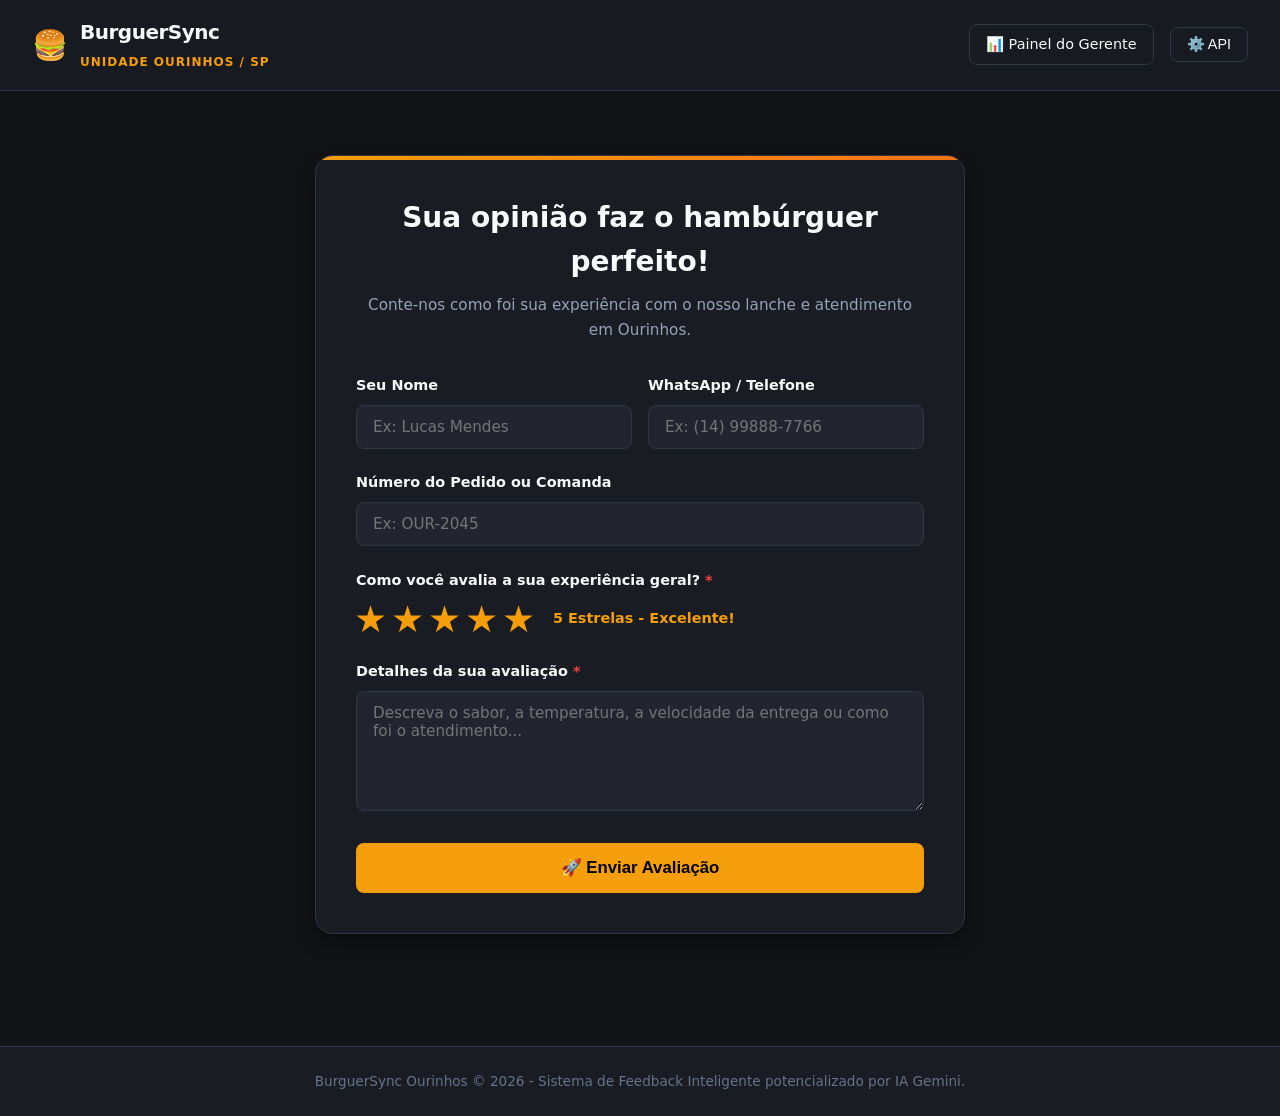
<file: docs/index.html>
<!DOCTYPE html>
<html lang="pt-BR">
<head>
  <meta charset="UTF-8">
  <meta name="viewport" content="width=device-width, initial-scale=1.0">
  <title>BurguerSync Ourinhos - Avalie sua Experiência</title>
  <link rel="stylesheet" href="style.css">
</head>
<body>

  <!-- Barra de Navegação -->
  <header class="navbar">
    <a href="index.html" class="brand">
      <div class="brand-icon">🍔</div>
      <div class="brand-text">
        <h1>BurguerSync</h1>
        <span>Unidade Ourinhos / SP</span>
      </div>
    </a>
    <nav class="nav-links">
      <a href="dashboard.html" class="nav-btn nav-btn-outline">
        📊 Painel do Gerente
      </a>
      <button id="btnConfigApi" class="nav-btn nav-btn-outline" title="Configurar URL da API">
        ⚙️ API
      </button>
    </nav>
  </header>

  <!-- Conteúdo Principal -->
  <main class="container">
    <div class="form-card">
      <div class="form-header">
        <h2>Sua opinião faz o hambúrguer perfeito!</h2>
        <p>Conte-nos como foi sua experiência com o nosso lanche e atendimento em Ourinhos.</p>
      </div>

      <!-- Banner de Feedback / Alerta -->
      <div id="alertContainer" style="display: none;"></div>

      <form id="feedbackForm">
        <!-- Grid de Identificação -->
        <div class="form-grid-2">
          <div class="form-group">
            <label class="form-label" for="nome">Seu Nome</label>
            <input type="text" id="nome" class="form-input" placeholder="Ex: Lucas Mendes" required>
          </div>
          <div class="form-group">
            <label class="form-label" for="contato">WhatsApp / Telefone</label>
            <input type="text" id="contato" class="form-input" placeholder="Ex: (14) 99888-7766" required>
          </div>
        </div>

        <div class="form-group">
          <label class="form-label" for="pedido_id">Número do Pedido ou Comanda</label>
          <input type="text" id="pedido_id" class="form-input" placeholder="Ex: OUR-2045">
        </div>

        <!-- Avaliação em Estrelas -->
        <div class="form-group">
          <label class="form-label">Como você avalia a sua experiência geral? <span class="required">*</span></label>
          <div class="stars-container" id="starsContainer">
            <button type="button" class="star-btn active" data-value="1">★</button>
            <button type="button" class="star-btn active" data-value="2">★</button>
            <button type="button" class="star-btn active" data-value="3">★</button>
            <button type="button" class="star-btn active" data-value="4">★</button>
            <button type="button" class="star-btn active" data-value="5">★</button>
            <span class="star-rating-text" id="starLabel">5 Estrelas - Excelente!</span>
          </div>
          <input type="hidden" id="estrelasVal" value="5">
        </div>

        <!-- Comentário Aberto -->
        <div class="form-group">
          <label class="form-label" for="comentario">
            Detalhes da sua avaliação <span class="required">*</span>
          </label>
          <textarea id="comentario" class="form-textarea" placeholder="Descreva o sabor, a temperatura, a velocidade da entrega ou como foi o atendimento..." required></textarea>
        </div>

        <!-- Botão de Envio -->
        <button type="submit" id="btnSubmit" class="btn-submit">
          <span>🚀 Enviar Avaliação</span>
        </button>
      </form>
    </div>
  </main>

  <!-- Rodapé -->
  <footer>
    <p>BurguerSync Ourinhos &copy; 2026 - Sistema de Feedback Inteligente potencializado por IA Gemini.</p>
  </footer>

  <script src="config.js"></script>
  <script>
    // Gerenciamento de Estrelas
    const stars = document.querySelectorAll('.star-btn');
    const starLabel = document.getElementById('starLabel');
    const estrelasVal = document.getElementById('estrelasVal');
    const labels = {
      1: "1 Estrela - Péssimo",
      2: "2 Estrelas - Ruim",
      3: "3 Estrelas - Regular",
      4: "4 Estrelas - Muito Bom",
      5: "5 Estrelas - Excelente!"
    };

    stars.forEach(star => {
      star.addEventListener('click', () => {
        const val = parseInt(star.getAttribute('data-value'));
        estrelasVal.value = val;
        starLabel.textContent = labels[val];
        
        stars.forEach(s => {
          const sVal = parseInt(s.getAttribute('data-value'));
          if (sVal <= val) {
            s.classList.add('active');
          } else {
            s.classList.remove('active');
          }
        });
      });
    });

    // Submissão do Formulário
    const form = document.getElementById('feedbackForm');
    const btnSubmit = document.getElementById('btnSubmit');
    const alertBox = document.getElementById('alertContainer');

    form.addEventListener('submit', async (e) => {
      e.preventDefault();

      const payload = {
        nome: document.getElementById('nome').value.trim(),
        contato: document.getElementById('contato').value.trim(),
        pedido_id: document.getElementById('pedido_id').value.trim() || 'N/A',
        estrelas: parseInt(estrelasVal.value) || 5,
        comentario: document.getElementById('comentario').value.trim()
      };

      if (!payload.comentario) {
        mostrarAlerta('Por favor, escreva seu comentário sobre o lanche ou atendimento.', 'error');
        return;
      }

      btnSubmit.disabled = true;
      btnSubmit.innerHTML = '<span>⏳ Analisando avaliação com IA...</span>';

      const apiBase = Config.getApiBaseUrl();

      try {
        const response = await fetch(`${apiBase}/api/feedbacks`, {
          method: 'POST',
          headers: {
            'Content-Type': 'application/json'
          },
          body: JSON.stringify(payload)
        });

        if (!response.ok) {
          const errData = await response.json().catch(() => ({}));
          throw new Error(errData.detail || `Erro HTTP ${response.status}`);
        }

        const data = await response.json();
        const fb = data.feedback;

        let extraMsg = '';
        if (fb.sentimento === 'Crítico') {
          extraMsg = '<br><strong>⚠️ Pedimos sinceras desculpas! Nosso gerente de Ourinhos foi alertado automaticamente e entrará em contato com prioridade.</strong>';
        } else if (fb.sentimento === 'Positivo') {
          extraMsg = '<br><strong>🎉 Muito obrigado pelo carinho! Ficamos muito felizes em saber que você gostou!</strong>';
        }

        mostrarAlerta(`
          <div>
            <strong>Obrigado pelo seu feedback, ${fb.nome}!</strong>
            <p>Classificação do Sistema: <strong>${fb.sentimento}</strong> | Tags: ${fb.tags ? fb.tags.join(', ') : 'Geral'}</p>
            <p style="font-size: 0.85rem; color: #94a3b8; margin-top: 4px;">Resumo gerado: "${fb.resumo}"</p>
            ${extraMsg}
          </div>
        `, 'success');

        form.reset();
        // Reset estrelas para 5
        stars.forEach(s => s.classList.add('active'));
        estrelasVal.value = 5;
        starLabel.textContent = labels[5];

      } catch (err) {
        mostrarAlerta(`Não foi possível enviar a avaliação. Verifique se o servidor backend em <code>${apiBase}</code> está em execução.<br>Detalhe: ${err.message}`, 'error');
      } finally {
        btnSubmit.disabled = false;
        btnSubmit.innerHTML = '<span>🚀 Enviar Avaliação</span>';
      }
    });

    function mostrarAlerta(html, tipo) {
      alertBox.style.display = 'block';
      alertBox.className = `alert-box alert-${tipo}`;
      alertBox.innerHTML = html;
      alertBox.scrollIntoView({ behavior: 'smooth' });
    }

    // Configuração de URL da API
    document.getElementById('btnConfigApi').addEventListener('click', () => {
      const atual = Config.getApiBaseUrl();
      const novo = prompt('Defina o endereço da API Backend (ex: http://localhost:8000):', atual);
      if (novo !== null) {
        Config.setApiBaseUrl(novo);
        alert(`URL da API definida para: ${Config.getApiBaseUrl()}`);
      }
    });
  </script>
</body>
</html>
</file>
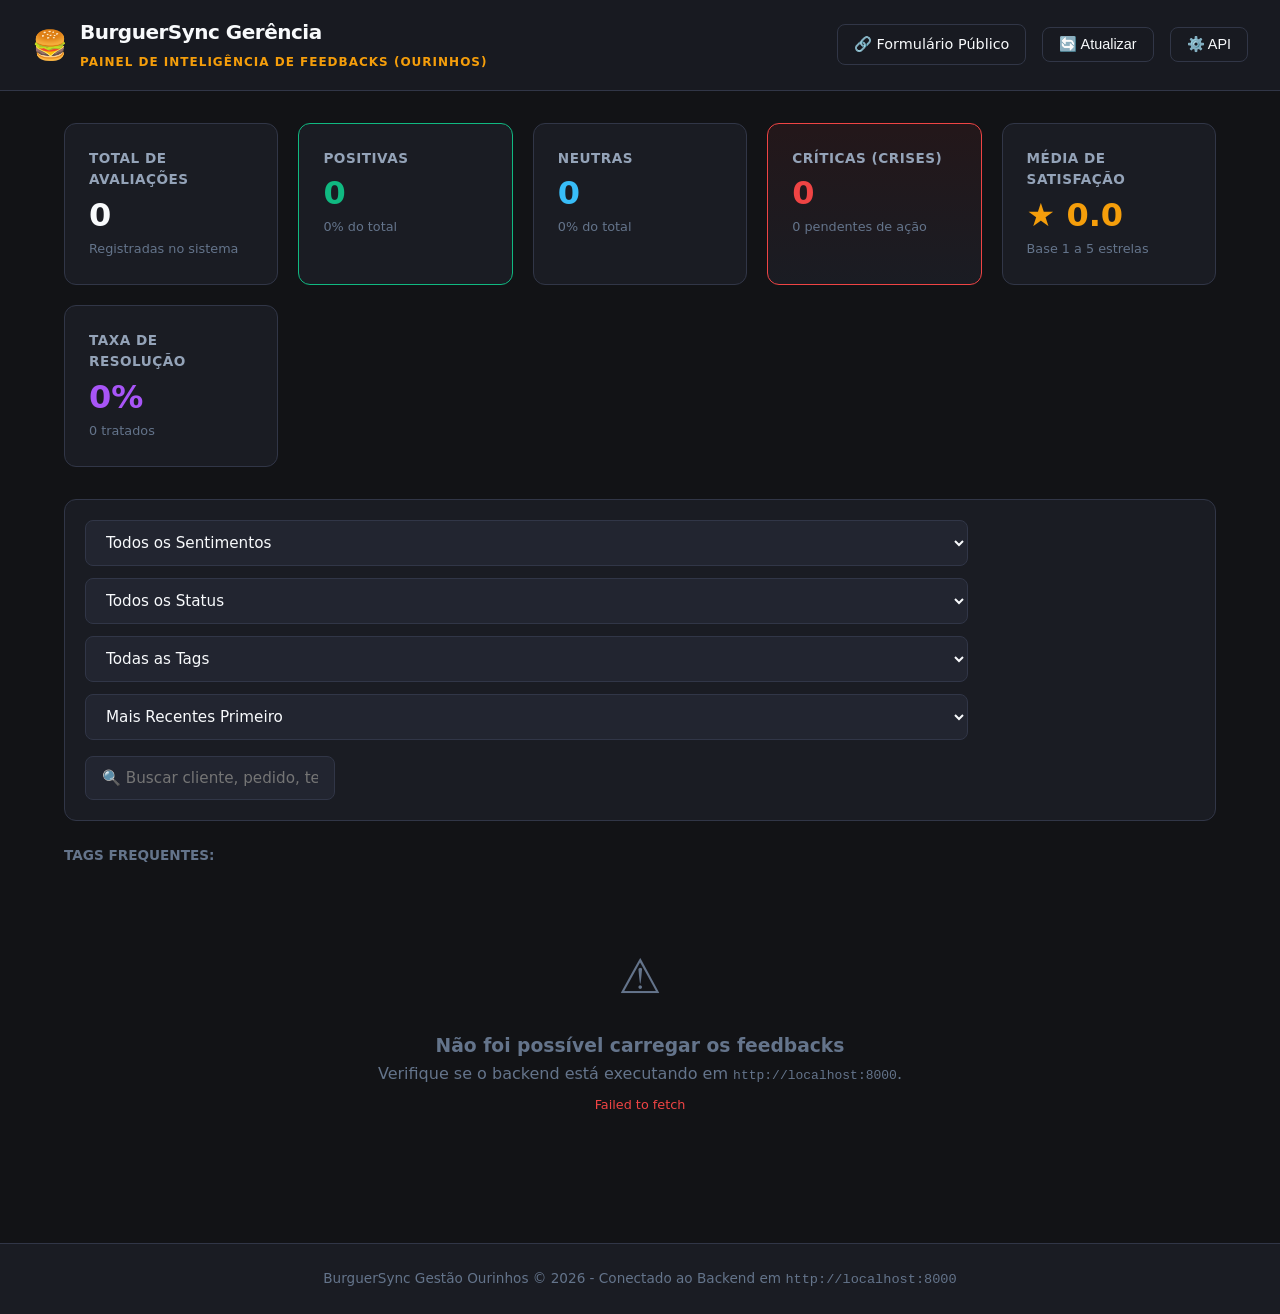
<file: docs/dashboard.html>
<!DOCTYPE html>
<html lang="pt-BR">
<head>
  <meta charset="UTF-8">
  <meta name="viewport" content="width=device-width, initial-scale=1.0">
  <title>BurguerSync Ourinhos - Painel Administrativo</title>
  <link rel="stylesheet" href="style.css">
</head>
<body>

  <!-- Barra de Navegação -->
  <header class="navbar">
    <a href="dashboard.html" class="brand">
      <div class="brand-icon">🍔</div>
      <div class="brand-text">
        <h1>BurguerSync Gerência</h1>
        <span>Painel de Inteligência de Feedbacks (Ourinhos)</span>
      </div>
    </a>
    <nav class="nav-links">
      <a href="index.html" class="nav-btn nav-btn-outline" target="_blank">
        🔗 Formulário Público
      </a>
      <button id="btnRefresh" class="nav-btn nav-btn-outline" title="Recarregar Dados">
        🔄 Atualizar
      </button>
      <button id="btnConfigApi" class="nav-btn nav-btn-outline" title="Configurar URL da API">
        ⚙️ API
      </button>
    </nav>
  </header>

  <main class="container">
    <!-- Banner de Alerta para Crises Pendentes -->
    <div id="crisisBanner" style="display: none;" class="alert-box alert-error">
      <div>
        <strong>🚨 ATENÇÃO GERENCIAL:</strong>
        <span id="crisisBannerText">Existem feedbacks com sentimento CRÍTICO pendentes de tratamento imediato!</span>
      </div>
    </div>

    <!-- Cards de Métricas Principais -->
    <section class="metrics-grid">
      <div class="metric-card">
        <span class="metric-title">Total de Avaliações</span>
        <span class="metric-value" id="valTotal">0</span>
        <span class="metric-sub" id="valSubTotal">Registradas no sistema</span>
      </div>

      <div class="metric-card metric-pos">
        <span class="metric-title">Positivas</span>
        <span class="metric-value" id="valPositivos" style="color: var(--status-pos);">0</span>
        <span class="metric-sub" id="valPosPct">0% do total</span>
      </div>

      <div class="metric-card">
        <span class="metric-title">Neutras</span>
        <span class="metric-value" id="valNeutros" style="color: var(--status-neu);">0</span>
        <span class="metric-sub" id="valNeuPct">0% do total</span>
      </div>

      <div class="metric-card metric-crit">
        <span class="metric-title">Críticas (Crises)</span>
        <span class="metric-value" id="valCriticos" style="color: var(--status-crit);">0</span>
        <span class="metric-sub" id="valCritPendentes">0 pendentes de ação</span>
      </div>

      <div class="metric-card">
        <span class="metric-title">Média de Satisfação</span>
        <span class="metric-value" id="valMediaEstrelas" style="color: var(--accent-gold);">★ 0.0</span>
        <span class="metric-sub">Base 1 a 5 estrelas</span>
      </div>

      <div class="metric-card">
        <span class="metric-title">Taxa de Resolução</span>
        <span class="metric-value" id="valResolucao" style="color: #a855f7;">0%</span>
        <span class="metric-sub" id="valTratadosCount">0 tratados</span>
      </div>
    </section>

    <!-- Barra de Ferramentas e Filtros -->
    <section class="toolbar-card">
      <div class="filters-group">
        <!-- Filtro por Sentimento -->
        <select id="filterSentimento" class="form-select">
          <option value="Todos">Todos os Sentimentos</option>
          <option value="Positivo">🟢 Apenas Positivos</option>
          <option value="Neutro">🔵 Apenas Neutros</option>
          <option value="Crítico">🔴 Apenas Críticos</option>
        </select>

        <!-- Filtro por Status de Tratamento -->
        <select id="filterStatus" class="form-select">
          <option value="todos">Todos os Status</option>
          <option value="pendente">⏳ Pendentes de Ação</option>
          <option value="tratado">✅ Tratados / Resolvidos</option>
        </select>

        <!-- Filtro por Tag -->
        <select id="filterTag" class="form-select">
          <option value="Todas">Todas as Tags</option>
        </select>

        <!-- Ordenação -->
        <select id="filterOrdenacao" class="form-select">
          <option value="desc">Mais Recentes Primeiro</option>
          <option value="asc">Mais Antigos Primeiro</option>
        </select>
      </div>

      <!-- Campo de Busca Livre -->
      <div class="search-group">
        <input type="text" id="searchInput" class="form-input search-input" placeholder="🔍 Buscar cliente, pedido, texto...">
      </div>
    </section>

    <!-- Nuvem de Tags da IA -->
    <div style="margin-bottom: 1.5rem; display: flex; align-items: center; gap: 0.5rem; flex-wrap: wrap;">
      <span style="font-size: 0.85rem; color: var(--text-dim); font-weight: 600;">TAGS FREQUENTES:</span>
      <div id="tagsCloud" style="display: flex; gap: 0.5rem; flex-wrap: wrap;"></div>
    </div>

    <!-- Lista de Avaliações -->
    <section id="feedbacksList" class="feedbacks-container">
      <div class="empty-state">
        <div class="empty-state-icon">⏳</div>
        <h3>Carregando avaliações...</h3>
        <p>Conectando ao backend da hamburgueria.</p>
      </div>
    </section>
  </main>

  <!-- Rodapé -->
  <footer>
    <p>BurguerSync Gestão Ourinhos &copy; 2026 - Conectado ao Backend em <code id="apiDisplay">http://localhost:8000</code></p>
  </footer>

  <script src="config.js"></script>
  <script>
    const apiDisplay = document.getElementById('apiDisplay');
    const feedbacksList = document.getElementById('feedbacksList');
    const crisisBanner = document.getElementById('crisisBanner');
    const crisisBannerText = document.getElementById('crisisBannerText');
    const filterTag = document.getElementById('filterTag');

    let allTagsSet = new Set();

    async function carregarDashboard() {
      const apiBase = Config.getApiBaseUrl();
      apiDisplay.textContent = apiBase;

      // 1. Carregar Estatísticas
      try {
        const resStats = await fetch(`${apiBase}/api/stats`);
        if (resStats.ok) {
          const stats = await resStats.json();
          renderStats(stats);
        }
      } catch (e) {
        console.warn('Erro ao carregar estatísticas:', e);
      }

      // 2. Carregar Lista de Feedbacks
      await carregarFeedbacks();
    }

    function renderStats(stats) {
      document.getElementById('valTotal').textContent = stats.total || 0;
      document.getElementById('valPositivos').textContent = stats.positivos || 0;
      document.getElementById('valNeutros').textContent = stats.neutros || 0;
      document.getElementById('valCriticos').textContent = stats.criticos || 0;
      
      const total = stats.total || 1;
      document.getElementById('valPosPct').textContent = `${Math.round((stats.positivos / total) * 100)}% do total`;
      document.getElementById('valNeuPct').textContent = `${Math.round((stats.neutros / total) * 100)}% do total`;
      
      document.getElementById('valCritPendentes').textContent = `${stats.criticos} ocorrências registradas`;
      document.getElementById('valMediaEstrelas').textContent = `★ ${stats.media_estrelas ? stats.media_estrelas.toFixed(1) : '0.0'}`;
      document.getElementById('valResolucao').textContent = `${stats.taxa_resolucao || 0}%`;
      document.getElementById('valTratadosCount').textContent = `${stats.tratados || 0} resolvidos de ${stats.total || 0}`;

      // Nuvem de Tags
      const tagsContainer = document.getElementById('tagsCloud');
      tagsContainer.innerHTML = '';
      if (stats.tags_contagem) {
        for (const [tag, count] of Object.entries(stats.tags_contagem)) {
          allTagsSet.add(tag);
          const chip = document.createElement('span');
          chip.className = 'tag-chip';
          chip.style.cursor = 'pointer';
          chip.textContent = `${tag} (${count})`;
          chip.onclick = () => {
            filterTag.value = tag;
            carregarFeedbacks();
          };
          tagsContainer.appendChild(chip);
        }
        atualizarSelectTags();
      }
    }

    function atualizarSelectTags() {
      const valorAtual = filterTag.value;
      filterTag.innerHTML = '<option value="Todas">Todas as Tags</option>';
      allTagsSet.forEach(tag => {
        const opt = document.createElement('option');
        opt.value = tag;
        opt.textContent = `🏷️ ${tag}`;
        if (tag === valorAtual) opt.selected = true;
        filterTag.appendChild(opt);
      });
    }

    async function carregarFeedbacks() {
      const apiBase = Config.getApiBaseUrl();
      const sentimento = document.getElementById('filterSentimento').value;
      const statusTratado = document.getElementById('filterStatus').value;
      const tag = document.getElementById('filterTag').value;
      const ordenacao = document.getElementById('filterOrdenacao').value;
      const search = document.getElementById('searchInput').value.trim();

      const params = new URLSearchParams();
      if (sentimento !== 'Todos') params.append('sentimento', sentimento);
      if (tag !== 'Todas') params.append('tag', tag);
      if (search) params.append('search', search);
      if (ordenacao) params.append('ordenacao', ordenacao);

      if (statusTratado === 'pendente') params.append('tratado', 'false');
      if (statusTratado === 'tratado') params.append('tratado', 'true');

      try {
        const response = await fetch(`${apiBase}/api/feedbacks?${params.toString()}`);
        if (!response.ok) throw new Error(`Status ${response.status}`);
        const feedbacks = await response.json();
        renderFeedbacks(feedbacks);
      } catch (err) {
        feedbacksList.innerHTML = `
          <div class="empty-state">
            <div class="empty-state-icon">⚠️</div>
            <h3>Não foi possível carregar os feedbacks</h3>
            <p>Verifique se o backend está executando em <code>${apiBase}</code>.</p>
            <p style="font-size: 0.8rem; color: #ef4444; margin-top: 8px;">${err.message}</p>
          </div>
        `;
      }
    }

    function renderFeedbacks(items) {
      if (!items || items.length === 0) {
        feedbacksList.innerHTML = `
          <div class="empty-state">
            <div class="empty-state-icon">🍔</div>
            <h3>Nenhum feedback encontrado</h3>
            <p>Ajuste os filtros de busca ou envie uma nova avaliação pelo formulário público.</p>
          </div>
        `;
        crisisBanner.style.display = 'none';
        return;
      }

      // Checar se há críticos pendentes
      const criticosPendentes = items.filter(f => f.sentimento === 'Crítico' && !f.tratado);
      if (criticosPendentes.length > 0) {
        crisisBanner.style.display = 'flex';
        crisisBannerText.textContent = `Atenção: Você tem ${criticosPendentes.length} feedback(s) CRÍTICO(S) pendente(s) de contato com o cliente em Ourinhos!`;
      } else {
        crisisBanner.style.display = 'none';
      }

      feedbacksList.innerHTML = '';

      items.forEach(item => {
        const card = document.createElement('article');
        const isCritico = item.sentimento === 'Crítico';
        const isTratado = item.tratado === true;

        card.className = `feedback-item ${isCritico && !isTratado ? 'critico-unsolved' : ''} ${isTratado ? 'item-treated' : ''}`;

        // Badge de Sentimento
        let badgeClass = 'badge-neutro';
        if (item.sentimento === 'Positivo') badgeClass = 'badge-positivo';
        if (item.sentimento === 'Crítico') badgeClass = 'badge-critico';

        // Estrelas
        const estrelasCount = item.estrelas || 5;
        const estrelasHtml = '★'.repeat(estrelasCount) + '☆'.repeat(5 - estrelasCount);

        // Tags
        const tagsHtml = (item.tags || []).map(t => `<span class="tag-chip">${t}</span>`).join(' ');

        // Contato WhatsApp
        let contatoHtml = item.contato ? `<span>📞 ${item.contato}</span>` : '';
        const numeroLimpo = item.contato ? item.contato.replace(/\D/g, '') : '';
        if (numeroLimpo.length >= 10) {
          contatoHtml = `<a href="https://wa.me/55${numeroLimpo}" target="_blank" style="color: var(--accent-gold); text-decoration: none; font-size: 0.85rem;">💬 WhatsApp (${item.contato})</a>`;
        }

        // Data formatada
        let dataFormatada = 'Data não disponível';
        if (item.data_criacao) {
          try {
            dataFormatada = new Date(item.data_criacao).toLocaleString('pt-BR');
          } catch(e) {}
        }

        card.innerHTML = `
          <div class="feedback-top">
            <div class="feedback-author">
              <div class="avatar">${item.nome ? item.nome.charAt(0).toUpperCase() : 'C'}</div>
              <div class="author-meta">
                <h4>${item.nome || 'Cliente Anônimo'} <span style="font-size: 0.8rem; color: var(--text-dim); font-weight: normal;">• Pedido #${item.pedido_id || 'N/A'}</span></h4>
                <span>${dataFormatada} • ${contatoHtml}</span>
              </div>
            </div>

            <div style="display: flex; align-items: center; gap: 0.75rem;">
              <span style="color: var(--accent-gold); font-size: 1.1rem; letter-spacing: 2px;">${estrelasHtml}</span>
              <span class="badge ${badgeClass}">${item.sentimento}</span>
            </div>
          </div>

          <div class="feedback-content">
            "${item.comentario}"
          </div>

          <div class="ai-insight">
            <div><strong>💡 Diagnóstico IA:</strong> ${item.resumo || 'Sem resumo disponível.'}</div>
            <div style="font-size: 0.78rem; color: var(--text-dim);">
              <em>Justificativa:</em> ${item.justificativa || 'Análise de sentimento padrão'} • <em>Motor:</em> ${item.provedor || 'Gemini'}
              ${item.alerta_disparado ? ' • <span style="color: var(--status-crit); font-weight: bold;">🚨 Alerta Gerencial Disparado</span>' : ''}
            </div>
          </div>

          <div class="feedback-footer">
            <div style="display: flex; gap: 0.4rem; align-items: center; flex-wrap: wrap;">
              ${tagsHtml}
            </div>

            <label class="action-checkbox">
              <input type="checkbox" ${isTratado ? 'checked' : ''} onchange="alternarStatusTratado('${item.id}', this.checked)">
              <span style="color: ${isTratado ? 'var(--status-pos)' : 'var(--text-muted)'};">
                ${isTratado ? '✅ Caso Tratado / Resolvido' : 'Marcar como Lido / Tratado'}
              </span>
            </label>
          </div>
        `;

        feedbacksList.appendChild(card);
      });
    }

    async function alternarStatusTratado(feedbackId, novoStatus) {
      const apiBase = Config.getApiBaseUrl();
      try {
        const response = await fetch(`${apiBase}/api/feedbacks/${feedbackId}/status`, {
          method: 'PATCH',
          headers: { 'Content-Type': 'application/json' },
          body: JSON.stringify({ tratado: novoStatus })
        });

        if (!response.ok) throw new Error('Falha ao atualizar status');
        await carregarDashboard();
      } catch (err) {
        alert(`Erro ao atualizar status: ${err.message}`);
        carregarDashboard();
      }
    }

    // Eventos de Filtro e Busca com Debounce
    document.getElementById('filterSentimento').addEventListener('change', carregarFeedbacks);
    document.getElementById('filterStatus').addEventListener('change', carregarFeedbacks);
    document.getElementById('filterTag').addEventListener('change', carregarFeedbacks);
    document.getElementById('filterOrdenacao').addEventListener('change', carregarFeedbacks);

    let searchTimeout;
    document.getElementById('searchInput').addEventListener('input', () => {
      clearTimeout(searchTimeout);
      searchTimeout = setTimeout(carregarFeedbacks, 300);
    });

    document.getElementById('btnRefresh').addEventListener('click', carregarDashboard);

    document.getElementById('btnConfigApi').addEventListener('click', () => {
      const atual = Config.getApiBaseUrl();
      const novo = prompt('Defina o endereço da API Backend (ex: http://localhost:8000):', atual);
      if (novo !== null) {
        Config.setApiBaseUrl(novo);
        carregarDashboard();
      }
    });

    // Inicialização
    carregarDashboard();
    // Auto refresh a cada 30 segundos
    setInterval(carregarDashboard, 30000);
  </script>
</body>
</html>
</file>
<file: docs/style.css>
:root {
  --bg-primary: #121316;
  --bg-secondary: #1a1c23;
  --bg-card: #222530;
  --bg-card-hover: #292d3a;
  --border-color: #313647;
  --accent-gold: #f59e0b;
  --accent-gold-hover: #d97706;
  --accent-gold-glow: rgba(245, 158, 11, 0.25);
  --text-main: #f8fafc;
  --text-muted: #94a3b8;
  --text-dim: #64748b;
  --status-pos: #10b981;
  --status-pos-bg: rgba(16, 185, 129, 0.15);
  --status-neu: #38bdf8;
  --status-neu-bg: rgba(56, 189, 248, 0.15);
  --status-crit: #ef4444;
  --status-crit-bg: rgba(239, 68, 68, 0.18);
  --radius-sm: 8px;
  --radius-md: 12px;
  --radius-lg: 18px;
  --shadow-main: 0 10px 25px -5px rgba(0, 0, 0, 0.4), 0 8px 10px -6px rgba(0, 0, 0, 0.3);
  --font-family: system-ui, -apple-system, BlinkMacSystemFont, 'Segoe UI', Roboto, Oxygen, Ubuntu, Cantarell, sans-serif;
}

* {
  margin: 0;
  padding: 0;
  box-sizing: border-box;
}

body {
  font-family: var(--font-family);
  background-color: var(--bg-primary);
  color: var(--text-main);
  line-height: 1.6;
  min-height: 100vh;
  display: flex;
  flex-direction: column;
}

/* Header & Navbar */
.navbar {
  background: rgba(26, 28, 35, 0.9);
  backdrop-filter: blur(12px);
  border-bottom: 1px solid var(--border-color);
  padding: 1rem 2rem;
  display: flex;
  justify-content: space-between;
  align-items: center;
  position: sticky;
  top: 0;
  z-index: 100;
}

.brand {
  display: flex;
  align-items: center;
  gap: 0.75rem;
  text-decoration: none;
  color: var(--text-main);
}

.brand-icon {
  font-size: 1.8rem;
}

.brand-text h1 {
  font-size: 1.25rem;
  font-weight: 700;
  letter-spacing: -0.5px;
}

.brand-text span {
  font-size: 0.75rem;
  color: var(--accent-gold);
  text-transform: uppercase;
  letter-spacing: 1px;
  font-weight: 600;
}

.nav-links {
  display: flex;
  gap: 1rem;
  align-items: center;
}

.nav-btn {
  padding: 0.5rem 1rem;
  border-radius: var(--radius-sm);
  text-decoration: none;
  font-size: 0.9rem;
  font-weight: 500;
  transition: all 0.2s ease;
  display: inline-flex;
  align-items: center;
  gap: 0.5rem;
}

.nav-btn-outline {
  border: 1px solid var(--border-color);
  color: var(--text-main);
  background: transparent;
}

.nav-btn-outline:hover {
  background: var(--bg-card);
  border-color: var(--accent-gold);
  color: var(--accent-gold);
}

.nav-btn-primary {
  background: var(--accent-gold);
  color: #000;
  font-weight: 600;
}

.nav-btn-primary:hover {
  background: var(--accent-gold-hover);
  box-shadow: 0 0 15px var(--accent-gold-glow);
}

/* Main Container */
.container {
  max-width: 1200px;
  margin: 0 auto;
  padding: 2rem 1.5rem;
  width: 100%;
  flex: 1;
}

/* Card Form Styles */
.form-card {
  max-width: 650px;
  margin: 2rem auto;
  background: var(--bg-secondary);
  border: 1px solid var(--border-color);
  border-radius: var(--radius-lg);
  padding: 2.5rem;
  box-shadow: var(--shadow-main);
  position: relative;
  overflow: hidden;
}

.form-card::before {
  content: '';
  position: absolute;
  top: 0;
  left: 0;
  right: 0;
  height: 4px;
  background: linear-gradient(90deg, var(--accent-gold), #f97316);
}

.form-header {
  text-align: center;
  margin-bottom: 2rem;
}

.form-header h2 {
  font-size: 1.75rem;
  font-weight: 700;
  margin-bottom: 0.5rem;
}

.form-header p {
  color: var(--text-muted);
  font-size: 0.95rem;
}

.form-group {
  margin-bottom: 1.4rem;
}

.form-label {
  display: block;
  font-size: 0.9rem;
  font-weight: 600;
  margin-bottom: 0.5rem;
  color: var(--text-main);
}

.form-label .required {
  color: var(--status-crit);
}

.form-input, .form-textarea, .form-select {
  width: 100%;
  padding: 0.75rem 1rem;
  background: var(--bg-card);
  border: 1px solid var(--border-color);
  border-radius: var(--radius-sm);
  color: var(--text-main);
  font-size: 0.95rem;
  font-family: inherit;
  transition: border-color 0.2s, box-shadow 0.2s;
}

.form-input:focus, .form-textarea:focus, .form-select:focus {
  outline: none;
  border-color: var(--accent-gold);
  box-shadow: 0 0 0 3px var(--accent-gold-glow);
}

.form-textarea {
  min-height: 120px;
  resize: vertical;
}

.form-grid-2 {
  display: grid;
  grid-template-columns: 1fr 1fr;
  gap: 1rem;
}

@media (max-width: 600px) {
  .form-grid-2 {
    grid-template-columns: 1fr;
  }
}

/* Star Rating Widget */
.stars-container {
  display: flex;
  gap: 0.5rem;
  align-items: center;
  margin-top: 0.25rem;
}

.star-btn {
  background: none;
  border: none;
  font-size: 2rem;
  color: var(--border-color);
  cursor: pointer;
  transition: transform 0.15s, color 0.15s;
}

.star-btn:hover, .star-btn.active {
  color: var(--accent-gold);
  transform: scale(1.15);
}

.star-rating-text {
  margin-left: 0.75rem;
  font-size: 0.9rem;
  font-weight: 600;
  color: var(--accent-gold);
}

/* Submit Button */
.btn-submit {
  width: 100%;
  padding: 0.9rem;
  background: var(--accent-gold);
  border: none;
  border-radius: var(--radius-sm);
  color: #000;
  font-size: 1.05rem;
  font-weight: 700;
  cursor: pointer;
  display: flex;
  justify-content: center;
  align-items: center;
  gap: 0.5rem;
  transition: all 0.2s;
  margin-top: 1.5rem;
}

.btn-submit:hover:not(:disabled) {
  background: var(--accent-gold-hover);
  box-shadow: 0 0 20px var(--accent-gold-glow);
  transform: translateY(-1px);
}

.btn-submit:disabled {
  opacity: 0.6;
  cursor: not-allowed;
}

/* Alert Notification Banner */
.alert-box {
  padding: 1rem;
  border-radius: var(--radius-sm);
  margin-bottom: 1.5rem;
  display: flex;
  align-items: flex-start;
  gap: 0.75rem;
  font-size: 0.95rem;
}

.alert-success {
  background: var(--status-pos-bg);
  border: 1px solid var(--status-pos);
  color: #a7f3d0;
}

.alert-error {
  background: var(--status-crit-bg);
  border: 1px solid var(--status-crit);
  color: #fca5a5;
}

/* Dashboard Metrics Grid */
.metrics-grid {
  display: grid;
  grid-template-columns: repeat(auto-fit, minmax(180px, 1fr));
  gap: 1.25rem;
  margin-bottom: 2rem;
}

.metric-card {
  background: var(--bg-secondary);
  border: 1px solid var(--border-color);
  border-radius: var(--radius-md);
  padding: 1.5rem;
  display: flex;
  flex-direction: column;
  gap: 0.5rem;
  position: relative;
  overflow: hidden;
}

.metric-title {
  font-size: 0.85rem;
  font-weight: 600;
  color: var(--text-muted);
  text-transform: uppercase;
  letter-spacing: 0.5px;
}

.metric-value {
  font-size: 2rem;
  font-weight: 800;
  line-height: 1;
}

.metric-sub {
  font-size: 0.8rem;
  color: var(--text-dim);
}

.metric-crit {
  border-color: var(--status-crit);
  background: linear-gradient(180deg, rgba(239, 68, 68, 0.08) 0%, var(--bg-secondary) 100%);
}

.metric-pos {
  border-color: var(--status-pos);
}

/* Filters & Toolbar */
.toolbar-card {
  background: var(--bg-secondary);
  border: 1px solid var(--border-color);
  border-radius: var(--radius-md);
  padding: 1.25rem;
  margin-bottom: 1.5rem;
  display: flex;
  flex-wrap: wrap;
  gap: 1rem;
  align-items: center;
  justify-content: space-between;
}

.filters-group {
  display: flex;
  flex-wrap: wrap;
  gap: 0.75rem;
  align-items: center;
}

.search-input {
  min-width: 250px;
}

/* Badges & Tags */
.badge {
  display: inline-flex;
  align-items: center;
  gap: 0.35rem;
  padding: 0.25rem 0.65rem;
  border-radius: 9999px;
  font-size: 0.75rem;
  font-weight: 700;
  text-transform: uppercase;
  letter-spacing: 0.5px;
}

.badge-positivo {
  background: var(--status-pos-bg);
  color: var(--status-pos);
  border: 1px solid var(--status-pos);
}

.badge-neutro {
  background: var(--status-neu-bg);
  color: var(--status-neu);
  border: 1px solid var(--status-neu);
}

.badge-critico {
  background: var(--status-crit-bg);
  color: var(--status-crit);
  border: 1px solid var(--status-crit);
  animation: pulseCrit 2s infinite ease-in-out;
}

@keyframes pulseCrit {
  0%, 100% { box-shadow: 0 0 0 0 rgba(239, 68, 68, 0.4); }
  50% { box-shadow: 0 0 0 6px rgba(239, 68, 68, 0); }
}

.tag-chip {
  display: inline-block;
  background: var(--bg-card);
  border: 1px solid var(--border-color);
  padding: 0.2rem 0.5rem;
  border-radius: var(--radius-sm);
  font-size: 0.75rem;
  color: var(--text-muted);
}

/* Feedbacks List / Table */
.feedbacks-container {
  display: flex;
  flex-direction: column;
  gap: 1rem;
}

.feedback-item {
  background: var(--bg-secondary);
  border: 1px solid var(--border-color);
  border-radius: var(--radius-md);
  padding: 1.5rem;
  transition: border-color 0.2s, background 0.2s;
  position: relative;
}

.feedback-item:hover {
  border-color: #4b5563;
  background: var(--bg-card-hover);
}

.feedback-item.critico-unsolved {
  border-left: 5px solid var(--status-crit);
}

.feedback-item.item-treated {
  opacity: 0.75;
}

.feedback-top {
  display: flex;
  justify-content: space-between;
  align-items: flex-start;
  flex-wrap: wrap;
  gap: 0.75rem;
  margin-bottom: 0.75rem;
}

.feedback-author {
  display: flex;
  align-items: center;
  gap: 0.75rem;
}

.avatar {
  width: 40px;
  height: 40px;
  border-radius: 50%;
  background: var(--bg-card);
  border: 1px solid var(--border-color);
  display: flex;
  align-items: center;
  justify-content: center;
  font-weight: 700;
  color: var(--accent-gold);
}

.author-meta h4 {
  font-size: 1rem;
  font-weight: 700;
}

.author-meta span {
  font-size: 0.8rem;
  color: var(--text-dim);
}

.feedback-content {
  font-size: 0.95rem;
  margin-bottom: 1rem;
  color: #e2e8f0;
  background: rgba(0, 0, 0, 0.2);
  padding: 1rem;
  border-radius: var(--radius-sm);
  border-left: 3px solid var(--border-color);
}

.ai-insight {
  display: flex;
  flex-direction: column;
  gap: 0.35rem;
  font-size: 0.85rem;
  color: var(--text-muted);
  background: var(--bg-card);
  padding: 0.75rem 1rem;
  border-radius: var(--radius-sm);
  margin-bottom: 1rem;
}

.ai-insight strong {
  color: var(--accent-gold);
}

.feedback-footer {
  display: flex;
  justify-content: space-between;
  align-items: center;
  flex-wrap: wrap;
  gap: 1rem;
  font-size: 0.85rem;
}

.action-checkbox {
  display: flex;
  align-items: center;
  gap: 0.5rem;
  cursor: pointer;
  user-select: none;
  font-weight: 600;
}

.action-checkbox input {
  width: 18px;
  height: 18px;
  cursor: pointer;
  accent-color: var(--status-pos);
}

/* Empty State */
.empty-state {
  text-align: center;
  padding: 3rem 1rem;
  color: var(--text-dim);
}

.empty-state-icon {
  font-size: 3rem;
  margin-bottom: 1rem;
}

/* Footer */
footer {
  background: var(--bg-secondary);
  border-top: 1px solid var(--border-color);
  padding: 1.5rem;
  text-align: center;
  color: var(--text-dim);
  font-size: 0.85rem;
  margin-top: 3rem;
}
</file>
